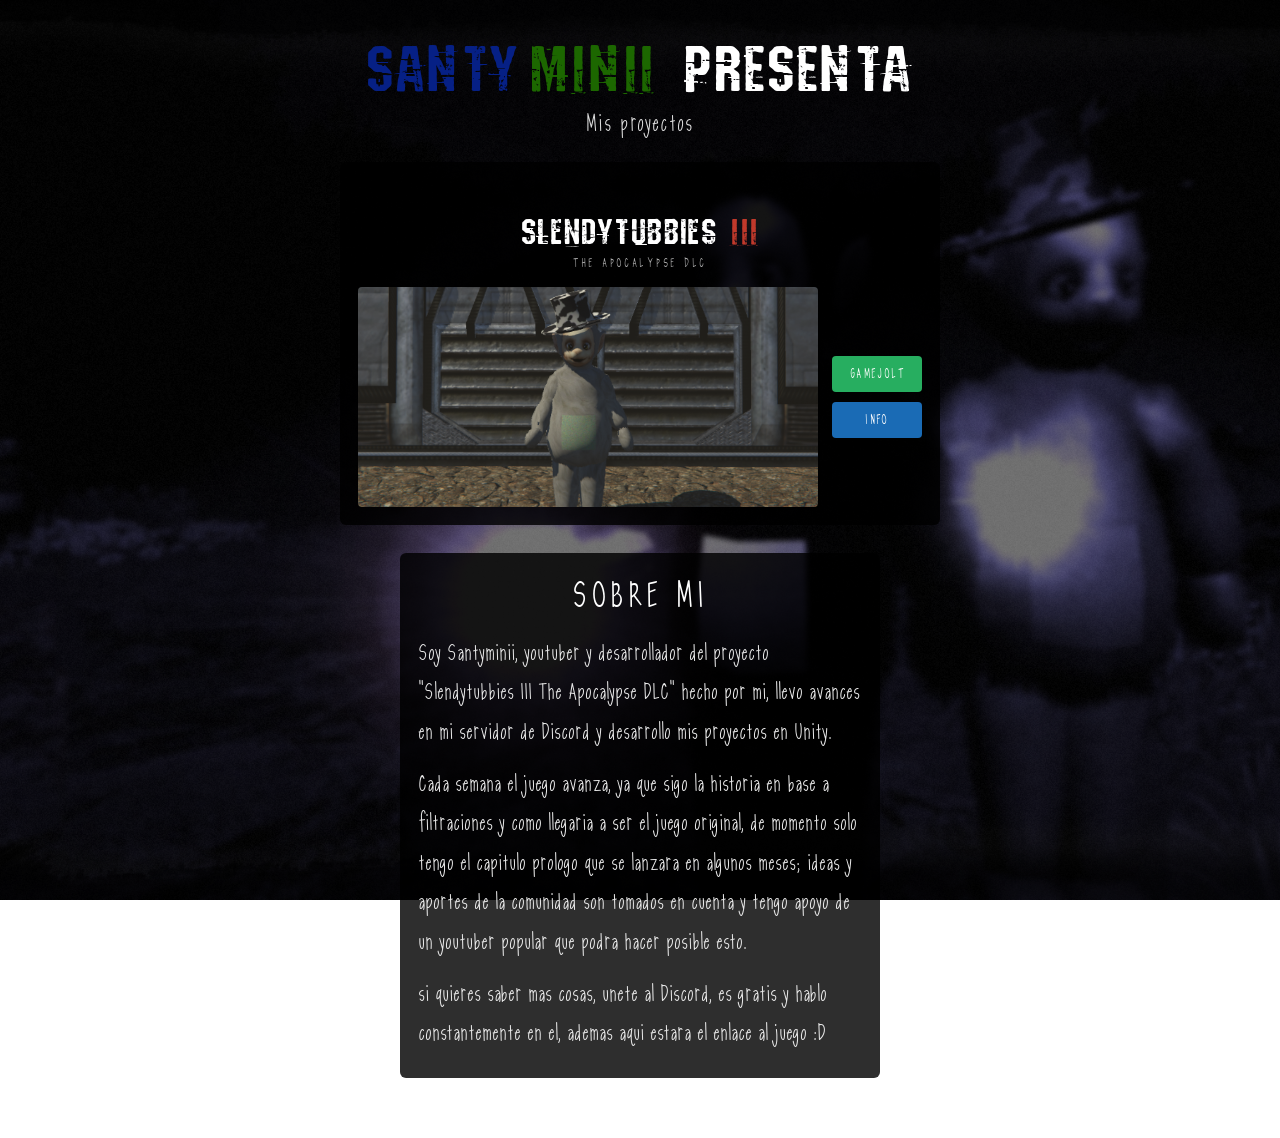
<file: index.html>
<!DOCTYPE html>
<html lang="es">
<head>
  <meta charset="UTF-8" />
  <meta name="viewport" content="width=device-width, initial-scale=1.0" />
  <title>Santyminii — Mis Proyectos</title>
  <link rel="stylesheet" href="style.css" />
  <link rel="preconnect" href="https://fonts.googleapis.com" />
  <link rel="preconnect" href="https://fonts.gstatic.com" crossorigin />
  <link href="https://fonts.googleapis.com/css2?family=Share+Tech&display=swap" rel="stylesheet" />
</head>
<body>

  <div class="bg-wrapper">
    <img src="background.jpg" alt="" class="bg-image" aria-hidden="true" />
    <div class="bg-overlay"></div>
  </div>

  <!-- HEADER -->
  <header class="site-header">
    <h1 class="header-title">
      <span class="header-santy">SANTY</span><span class="header-minii">MINII</span>
      <span class="header-presenta">PRESENTA</span>
    </h1>
    <p class="header-sub">Mis proyectos</p>
  </header>

  <main class="main-content">

    <!-- PROJECT CARD -->
    <section class="project-card">
      <h2 class="project-title">
        Slendytubbies <span class="roman">III</span>
      </h2>
      <p class="project-subtitle">THE APOCALYPSE DLC</p>

      <div class="project-body">
        <img src="ProjectImage.jpg" alt="Slendytubbies III The Apocalypse DLC" class="project-img" />

        <div class="project-buttons">
          <a href="https://gamejolt.com/games/Slendytubbies3-the-apocalypse-DLC/1067408" class="btn btn-gamejolt" target="_blank" rel="noopener">GAMEJOLT</a>
          <a href="info.html" class="btn btn-info">INFO</a>
        </div>
      </div>
    </section>

    <!-- ABOUT CARD -->
    <section class="about-card">
      <h2 class="about-title">SOBRE MI</h2>
      <div class="about-text">
        <p>Soy Santyminii, youtuber y desarrollador del proyecto "Slendytubbies III The Apocalypse DLC" hecho por mi, llevo avances en mi servidor de Discord y desarrollo mis proyectos en Unity.</p>
        <p>Cada semana el juego avanza, ya que sigo la historia en base a filtraciones y como llegaria a ser el juego original, de momento solo tengo el capitulo prologo que se lanzara en algunos meses; ideas y aportes de la comunidad son tomados en cuenta y tengo apoyo de un youtuber popular que podra hacer posible esto.</p>
        <p>si quieres saber mas cosas, unete al Discord, es gratis y hablo constantemente en el, ademas aqui estara el enlace al juego :D</p>
      </div>
    </section>

  </main>

</body>
</html>
</file>
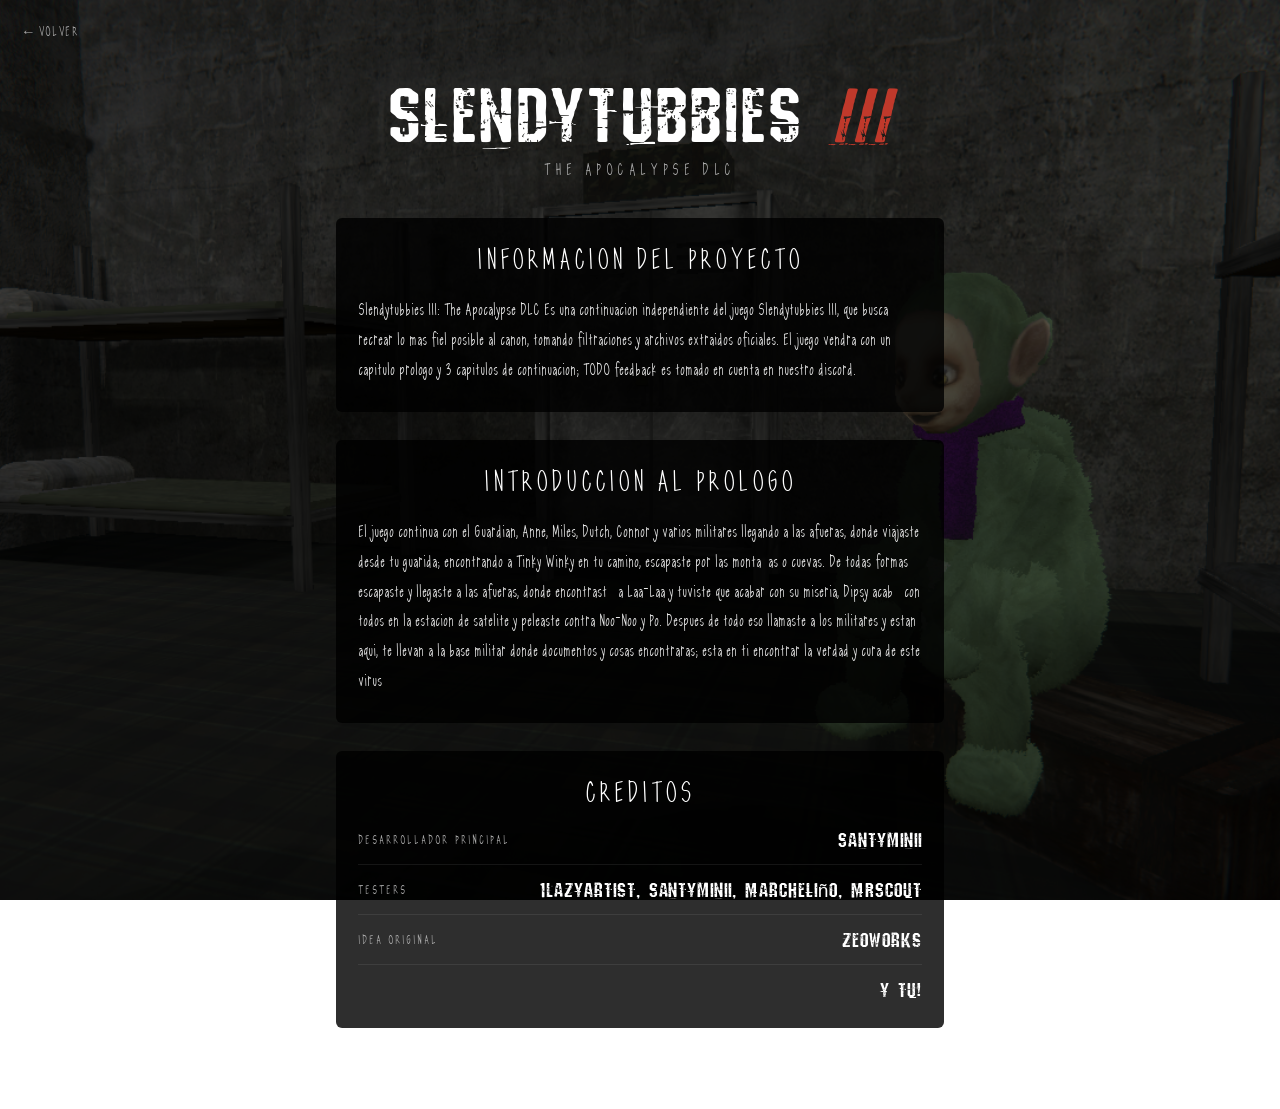
<file: info.html>
<!DOCTYPE html>
<html lang="es">
<head>
  <meta charset="UTF-8" />
  <meta name="viewport" content="width=device-width, initial-scale=1.0" />
  <title>Slendytubbies III — Info</title>
  <link rel="stylesheet" href="info.css" />
  <link rel="preconnect" href="https://fonts.googleapis.com" />
  <link rel="preconnect" href="https://fonts.gstatic.com" crossorigin />
  <link href="https://fonts.googleapis.com/css2?family=Share+Tech&display=swap" rel="stylesheet" />
</head>
<body>

  <div class="bg-wrapper">
    <img src="background2.jpg" alt="" class="bg-image" aria-hidden="true" />
    <div class="bg-overlay"></div>
  </div>

  <a href="index.html" class="btn-back">← VOLVER</a>

  <main class="main-content">

    <!-- TÍTULO PRINCIPAL -->
    <header class="game-header">
      <h1 class="game-title">Slendytubbies <span class="roman">III</span></h1>
      <p class="game-subtitle">THE APOCALYPSE DLC</p>
    </header>

    <!-- INFORMACIÓN DEL PROYECTO -->
    <section class="info-card">
      <h2 class="card-title">INFORMACION DEL PROYECTO</h2>
      <div class="card-text">
        <p>Slendytubbies III: The Apocalypse DLC Es una continuacion independiente del juego Slendytubbies III, que busca recrear lo mas fiel posible al canon, tomando filtraciones y archivos extraidos oficiales. El juego vendra con un capitulo prologo y 3 capitulos de continuacion; TODO feedback es tomado en cuenta en nuestro discord.  </p>
      </div>
    </section>

    <!-- INTRODUCCION AL PRÓLOGO -->
    <section class="info-card">
      <h2 class="card-title">INTRODUCCION AL PROLOGO</h2>
      <div class="card-text">
        <p>El juego continua con el Guardian, Anne, Miles, Dutch, Connor y varios militares llegando a las afueras, donde viajaste desde tu guarida; encontrando a Tinky Winky en tu camino, escapaste por las montañas o cuevas. De todas formas escapaste y llegaste a las afueras, donde encontrasté a Laa-Laa y tuviste que acabar con su miseria, Dipsy acabó con todos en la estacion de satelite y peleaste contra Noo-Noo y Po. Despues de todo eso llamaste a los militares y estan aqui, te llevan a la base militar donde documentos y cosas encontraras; esta en ti encontrar la verdad y cura de este virus</p>
      </div>
    </section>

    <!-- CRÉDITOS -->
    <section class="info-card">
      <h2 class="card-title">CREDITOS</h2>
      <div class="credits-grid">
        <div class="credit-item">
          <span class="credit-role">DESARROLLADOR PRINCIPAL</span>
          <span class="credit-name">Santyminii</span>
        </div>
        <div class="credit-item">
          <span class="credit-role">Testers</span>
          <span class="credit-name">1LazyArtist, Santyminii, Marcheliño, MRScout</span>
        </div>
        <div class="credit-item">
          <span class="credit-role">Idea Original</span>
          <span class="credit-name">ZeoWorks</span>
        </div>
        <div class="credit-item">
          <span class="credit-role"></span>
          <span class="credit-name">y tu!</span>
          
        </div>
      </div>
    </section>

  </main>

</body>
</html>
</file>
<file: style.css>
/* =============================================
   SANTYMINII — style.css
   ============================================= */

*, *::before, *::after {
  box-sizing: border-box;
  margin: 0;
  padding: 0;
}

/* ---- Fuentes locales ---- */
@font-face {
  font-family: 'Eordeoghlakat';
  src: url('Eordeoghlakat.ttf') format('truetype');
  font-weight: normal;
  font-style: normal;
}

@font-face {
  font-family: 'LDSlender';
  src: url('ldslender.ttf') format('truetype');
  font-weight: normal;
  font-style: normal;
}

body {
  font-family: 'LDSlender', sans-serif;
  min-height: 100vh;
  color: #ffffff;
  position: relative;
  overflow-x: hidden;
}

a { text-decoration: none; color: inherit; }
img { display: block; max-width: 100%; }

/* ---- Background ---- */
.bg-wrapper {
  position: fixed;
  inset: 0;
  z-index: -1;
}

.bg-image {
  width: 100%;
  height: 100%;
  object-fit: cover;
  object-position: center;
}

.bg-overlay {
  position: absolute;
  inset: 0;
  background: rgba(0, 0, 0, 0.55);
}

/* =============================================
   HEADER
   ============================================= */
.site-header {
  text-align: center;
  padding: 40px 20px 24px;
}

.header-title {
  font-family: 'Eordeoghlakat', sans-serif;
  font-size: clamp(2.4rem, 10vw, 3.8rem);
  font-weight: normal;
  letter-spacing: 0.04em;
  line-height: 1;
  text-transform: uppercase;
  display: flex;
  align-items: baseline;
  justify-content: center;
  gap: 0.15em;
  flex-wrap: wrap;
}

.header-santy    { color: #062085; }
.header-minii    { color: #1c6700; }
.header-presenta { color: #ffffff; margin-left: 0.3em; }

.header-sub {
  font-family: 'LDSlender', sans-serif;
  font-size: 1.55rem;
  color: #dddddd;
  margin-top: 10px;
  letter-spacing: 0.04em;
}

/* =============================================
   MAIN
   ============================================= */
.main-content {
  max-width: 480px;
  margin: 0 auto;
  padding: 0 16px 60px;
  display: flex;
  flex-direction: column;
  gap: 28px;
  align-items: center;
}

/* =============================================
   PROJECT CARD
   ============================================= */
.project-card {
  background: rgba(0, 0, 0, 0.82);
  border-radius: 6px;
  padding: 50px 18px 18px;
  width: 700px;
  max-width: 600px;
}

.project-title {
  font-family: 'Eordeoghlakat', sans-serif;
  font-size: clamp(1.6rem, 6vw, 2.1rem);
  font-weight: normal;
  color: #ffffff;
  text-align: center;
  letter-spacing: 0.04em;
}

.roman {
  color: #c0392b;
  font-style: normal;
}

.project-subtitle {
  font-family: 'LDSlender', monospace;
  font-size: 0.85rem;
  letter-spacing: 0.2em;
  color: #aaaaaa;
  text-align: center;
  margin-top: 4px;
  margin-bottom: 16px;
  text-transform: uppercase;
}

.project-body {
  display: flex;
  gap: 14px;
  align-items: center;
}

.project-img {
  flex: 1;
  border-radius: 4px;
  object-fit: cover;
  max-height: 220px;
  width: 100%;
}

.project-buttons {
  display: flex;
  flex-direction: column;
  gap: 10px;
  flex-shrink: 0;
}

/* Buttons */
.btn {
  display: block;
  text-align: center;
  padding: 10px 16px;
  border-radius: 4px;
  font-family: 'LDSlender', monospace;
  font-size: 0.9rem;
  font-weight: normal;
  letter-spacing: 0.1em;
  cursor: pointer;
  transition: filter 0.15s, transform 0.15s;
  min-width: 90px;
}

.btn:hover {
  filter: brightness(1.2);
  transform: translateY(-1px);
}

.btn-gamejolt {
  background: #27ae60;
  color: #ffffff;
}

.btn-info {
  background: #1a6bb5;
  color: #ffffff;
}

/* =============================================
   ABOUT CARD
   ============================================= */
.about-card {
  background: rgba(0, 0, 0, 0.82);
  border-radius: 6px;
  padding: 22px 18px 24px;
  width: 480px;
  max-width: 95vw;
}

.about-title {
  font-family: 'LDSlender', sans-serif;
  font-size: clamp(1.8rem, 7vw, 2.4rem);
  font-weight: normal;
  text-align: center;
  letter-spacing: 0.1em;
  text-transform: uppercase;
  color: #ffffff;
  margin-bottom: 16px;
}

.about-text {
  display: flex;
  flex-direction: column;
  gap: 12px;
}

.about-text p {
  font-family: 'LDSlender', sans-serif;
  font-size: 1.5rem;
  line-height: 1.65;
  color: #e8e8e8;
}

/* =============================================
   RESPONSIVE
   ============================================= */
@media (max-width: 400px) {
  .project-body {
    flex-direction: column;
  }
  .project-buttons {
    flex-direction: row;
    width: 100%;
    justify-content: center;
  }
}
</file>
<file: info.css>
/* =============================================
   SANTYMINII — info.css
   ============================================= */

*, *::before, *::after {
  box-sizing: border-box;
  margin: 0;
  padding: 0;
}

@font-face {
  font-family: 'Eordeoghlakat';
  src: url('Eordeoghlakat.ttf') format('truetype');
  font-weight: normal;
  font-style: normal;
}

@font-face {
  font-family: 'LDSlender';
  src: url('ldslender.ttf') format('truetype');
  font-weight: normal;
  font-style: normal;
}

body {
  font-family: 'LDSlender', sans-serif;
  min-height: 100vh;
  color: #ffffff;
  position: relative;
  overflow-x: hidden;
}

a { text-decoration: none; color: inherit; }
img { display: block; max-width: 100%; }

/* ---- Background ---- */
.bg-wrapper {
  position: fixed;
  inset: 0;
  z-index: -1;
}

.bg-image {
  width: 100%;
  height: 100%;
  object-fit: cover;
  object-position: center;
}

.bg-overlay {
  position: absolute;
  inset: 0;
  background: rgba(0, 0, 0, 0.65);
}

/* ---- Botón volver ---- */
.btn-back {
  display: inline-block;
  margin: 24px 0 0 24px;
  font-family: 'LDSlender', monospace;
  font-size: 0.9rem;
  letter-spacing: 0.1em;
  color: #aaaaaa;
  transition: color 0.2s, transform 0.2s;
}

.btn-back:hover {
  color: #ffffff;
  transform: translateX(-3px);
}

/* =============================================
   MAIN
   ============================================= */
.main-content {
  max-width: 640px;
  margin: 0 auto;
  padding: 20px 16px 80px;
  display: flex;
  flex-direction: column;
  gap: 28px;
  align-items: center;
}

/* =============================================
   TÍTULO PRINCIPAL
   ============================================= */
.game-header {
  text-align: center;
  padding: 20px 0 10px;
}

.game-title {
  font-family: 'Eordeoghlakat', sans-serif;
  font-size: clamp(2.8rem, 10vw, 4.5rem);
  font-weight: normal;
  color: #ffffff;
  letter-spacing: 0.04em;
  line-height: 1;
}

.roman {
  color: #c0392b;
  font-style: italic;
}

.game-subtitle {
  font-family: 'LDSlender', monospace;
  font-size: clamp(0.85rem, 3vw, 1.1rem);
  letter-spacing: 0.25em;
  color: #aaaaaa;
  margin-top: 8px;
  text-transform: uppercase;
}

/* =============================================
   CARDS
   ============================================= */
.info-card {
  background: rgba(0, 0, 0, 0.82);
  border-radius: 6px;
  padding: 26px 22px;
  width: 100%;
}

.card-title {
  font-family: 'LDSlender', sans-serif;
  font-size: clamp(1.4rem, 5vw, 1.9rem);
  font-weight: normal;
  text-align: center;
  letter-spacing: 0.1em;
  color: #ffffff;
  margin-bottom: 18px;
  text-transform: uppercase;
}

.card-text {
  display: flex;
  flex-direction: column;
  gap: 12px;
}

.card-text p {
  font-family: 'LDSlender', sans-serif;
  font-size: 1.1rem;
  line-height: 1.7;
  color: #e8e8e8;
}

/* =============================================
   CRÉDITOS
   ============================================= */
.credits-grid {
  display: flex;
  flex-direction: column;
  gap: 14px;
}

.credit-item {
  display: flex;
  justify-content: space-between;
  align-items: center;
  border-bottom: 1px solid rgba(255,255,255,0.08);
  padding-bottom: 12px;
}

.credit-item:last-child {
  border-bottom: none;
  padding-bottom: 0;
}

.credit-role {
  font-family: 'LDSlender', monospace;
  font-size: 0.85rem;
  letter-spacing: 0.15em;
  color: #aaaaaa;
  text-transform: uppercase;
}

.credit-name {
  font-family: 'Eordeoghlakat', sans-serif;
  font-size: 1.2rem;
  color: #ffffff;
  letter-spacing: 0.05em;
}
</file>
